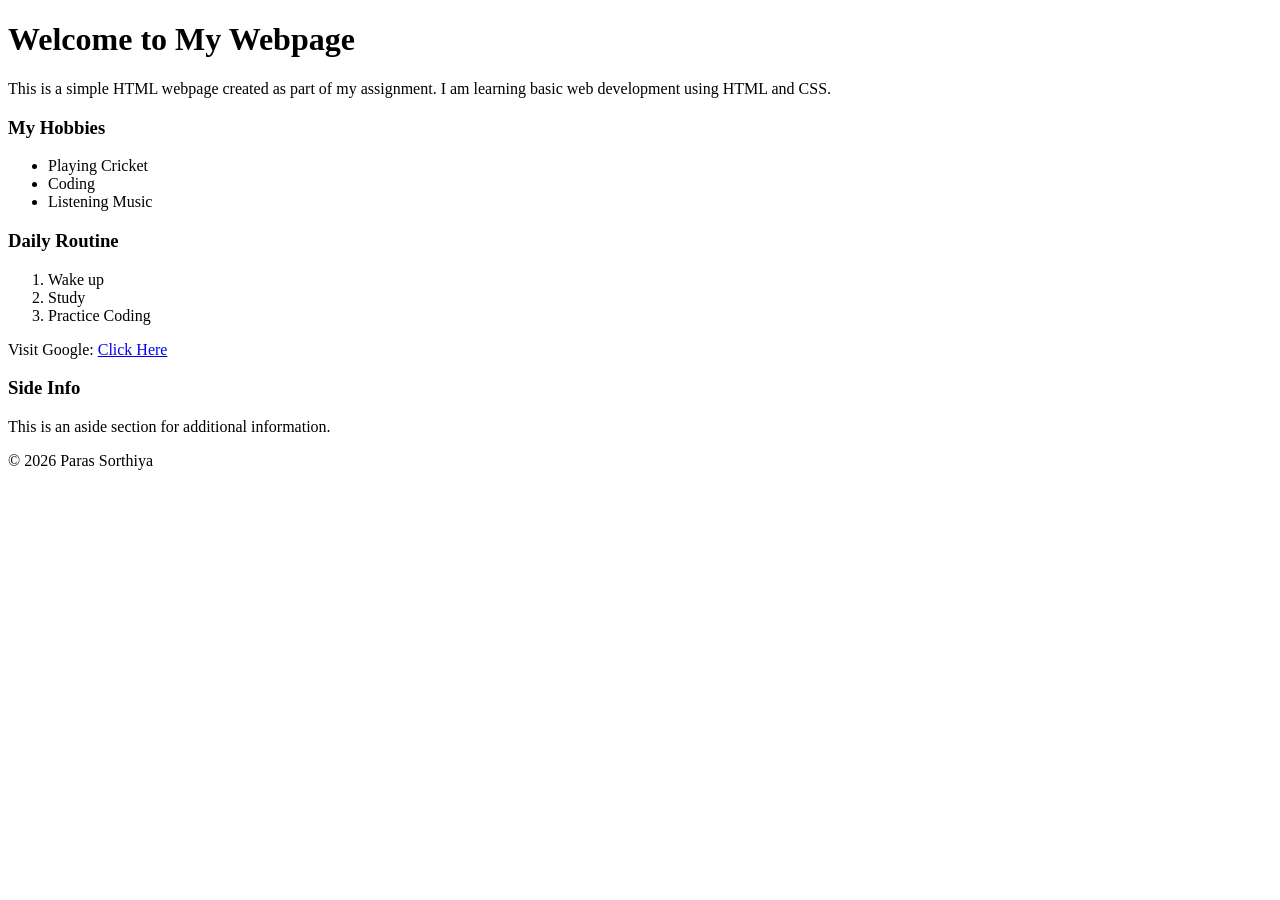
<file: Task-1/index.html>
<!DOCTYPE html>
<html lang="en">
<head>
    <meta charset="UTF-8">
    <meta name="viewport" content="width=device-width, initial-scale=1.0">
    <title>Task-1</title>
</head>
<body>

     <header>
        <h1>Welcome to My Webpage</h1>
    </header>

    <main>
        <p>
            This is a simple HTML webpage created as part of my assignment.
            I am learning basic web development using HTML and CSS.
        </p>

         <h3>My Hobbies</h3>
        <ul>
            <li>Playing Cricket</li>
            <li>Coding</li>
            <li>Listening Music</li>
        </ul>

         <h3>Daily Routine</h3>
        <ol>
            <li>Wake up</li>
            <li>Study</li>
            <li>Practice Coding</li>
        </ol>

         <p>
            Visit Google:
            <a href="https://www.google.com" target="_blank">Click Here</a>
        </p>
    </main>

     <aside>
        <h3>Side Info</h3>
        <p>This is an aside section for additional information.</p>
    </aside>

     <footer>
        <p>© 2026 Paras Sorthiya</p>
    </footer>

</body>
</html>
</file>
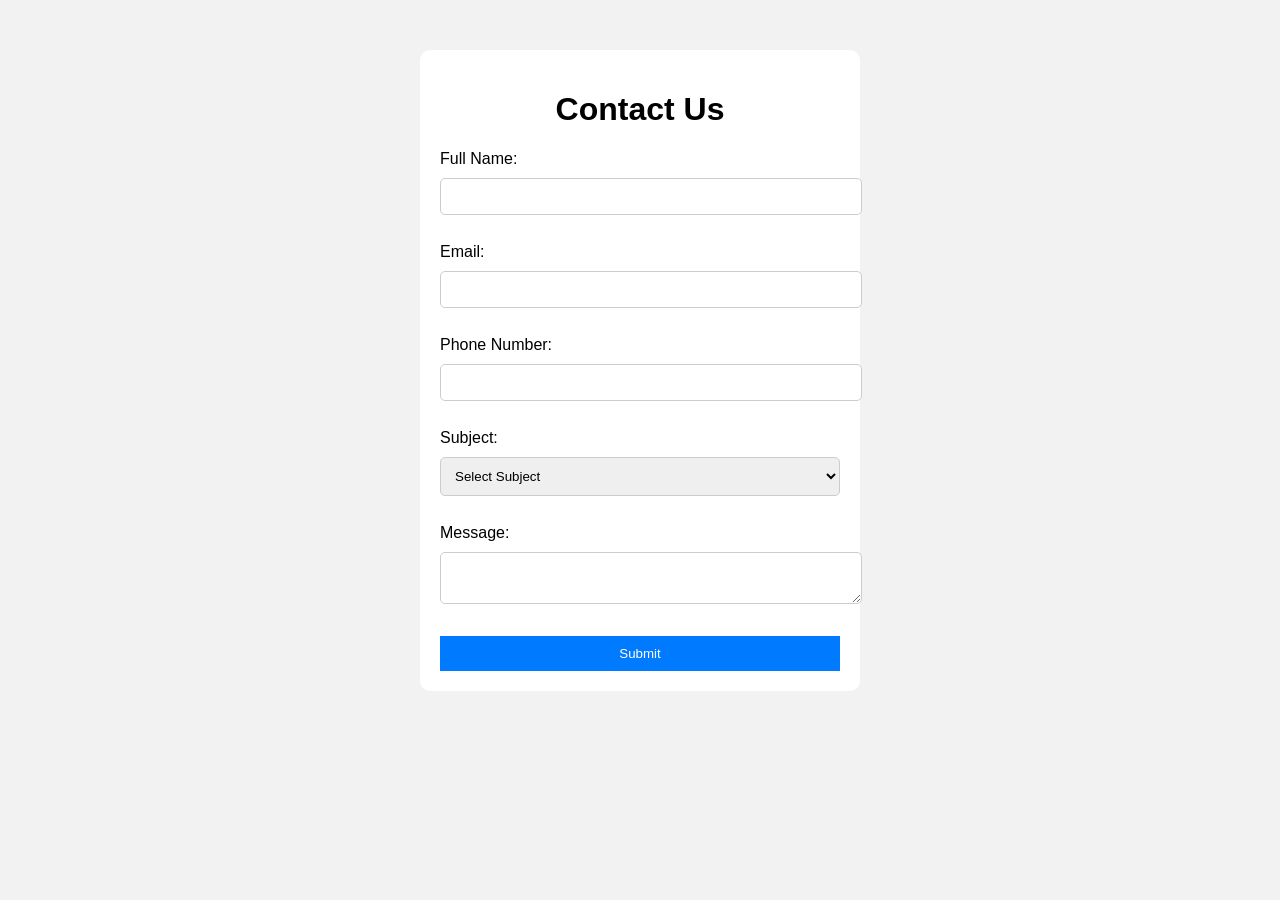
<file: Task-2/index.html>
<!DOCTYPE html>
<html lang="en">
<head>
    <meta charset="UTF-8">
    <meta name="viewport" content="width=device-width, initial-scale=1.0">
    <title>Contact Form</title>
    <link rel="stylesheet" href="style.css">
</head>
<body>

    <div class="form-container">
        <h1 id="title">Contact Us</h1>

        <form>

            <label for="name">Full Name:</label><br>
            <input type="text" id="name" required minlength="3" maxlength="50"><br><br>

            <label for="email">Email:</label><br>
            <input type="email" id="email" required><br><br>

            <label for="phone">Phone Number:</label><br>
            <input type="tel" id="phone" required pattern="[0-9]{10}"><br><br>

            <label for="subject">Subject:</label><br>
            <select id="subject" required>
                <option value="">Select Subject</option>
                <option>Support</option>
                <option>Sales</option>
                <option>Feedback</option>
            </select><br><br>

            <label for="message">Message:</label><br>
            <textarea id="message" required minlength="10" maxlength="200"></textarea><br><br>

            <button id="submitBtn" type="submit">Submit</button>

        </form>
    </div>

</body>
</html>
</file>
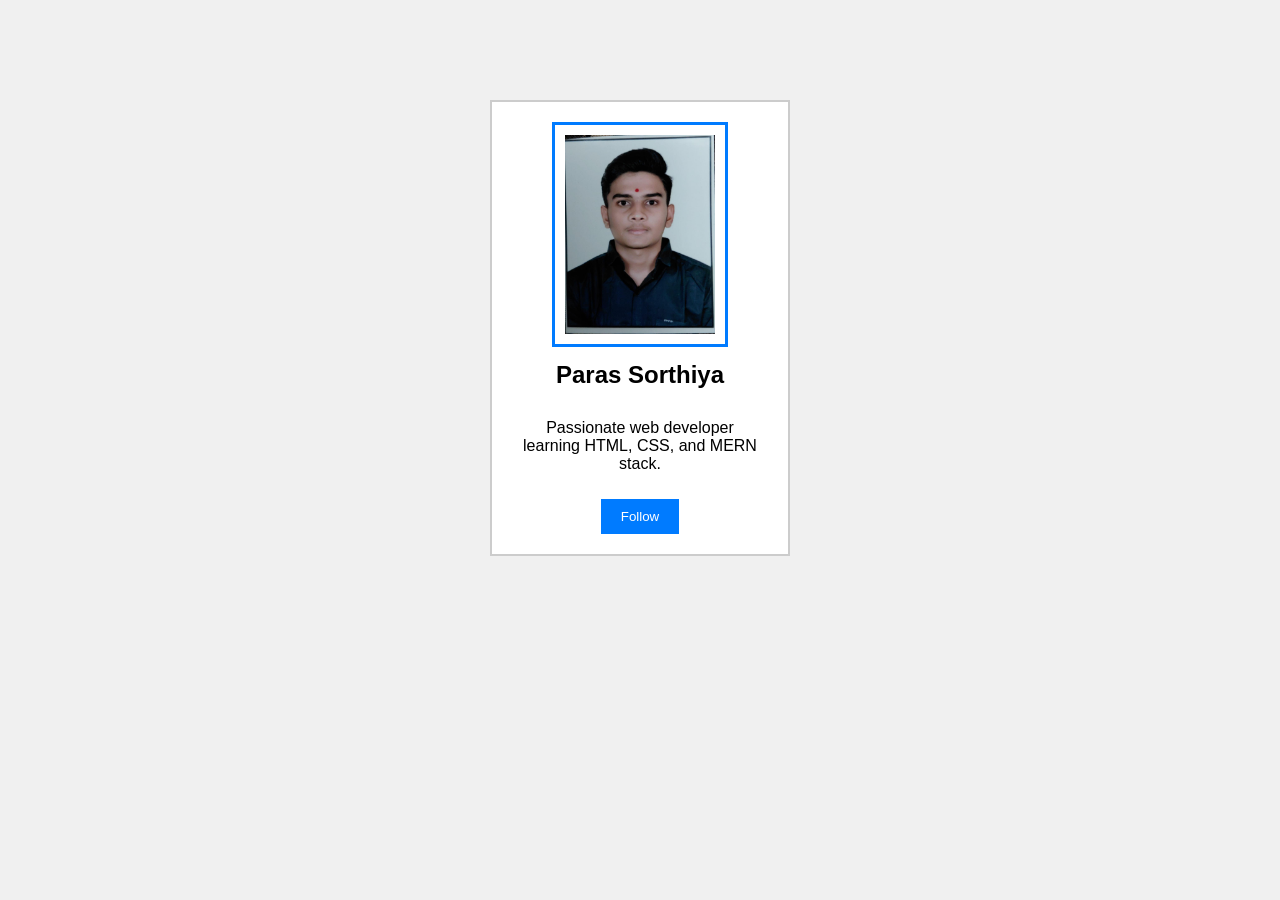
<file: Task-4/index.html>
<!DOCTYPE html>
<html lang="en">
<head>
    <meta charset="UTF-8">
    <meta name="viewport" content="width=device-width, initial-scale=1.0">
    <title>Profile Card</title>
    <link rel="stylesheet" href="style.css">
</head>
<body>

    <div class="card">
        <img src="Profile.jpeg" alt="Profile Image" class="profile-img">

        <h2 id="username">Paras Sorthiya</h2>

        <p class="bio">
            Passionate web developer learning HTML, CSS, and MERN stack.
        </p>

        <button id="followBtn">Follow</button>
    </div>

</body>
</html>
</file>
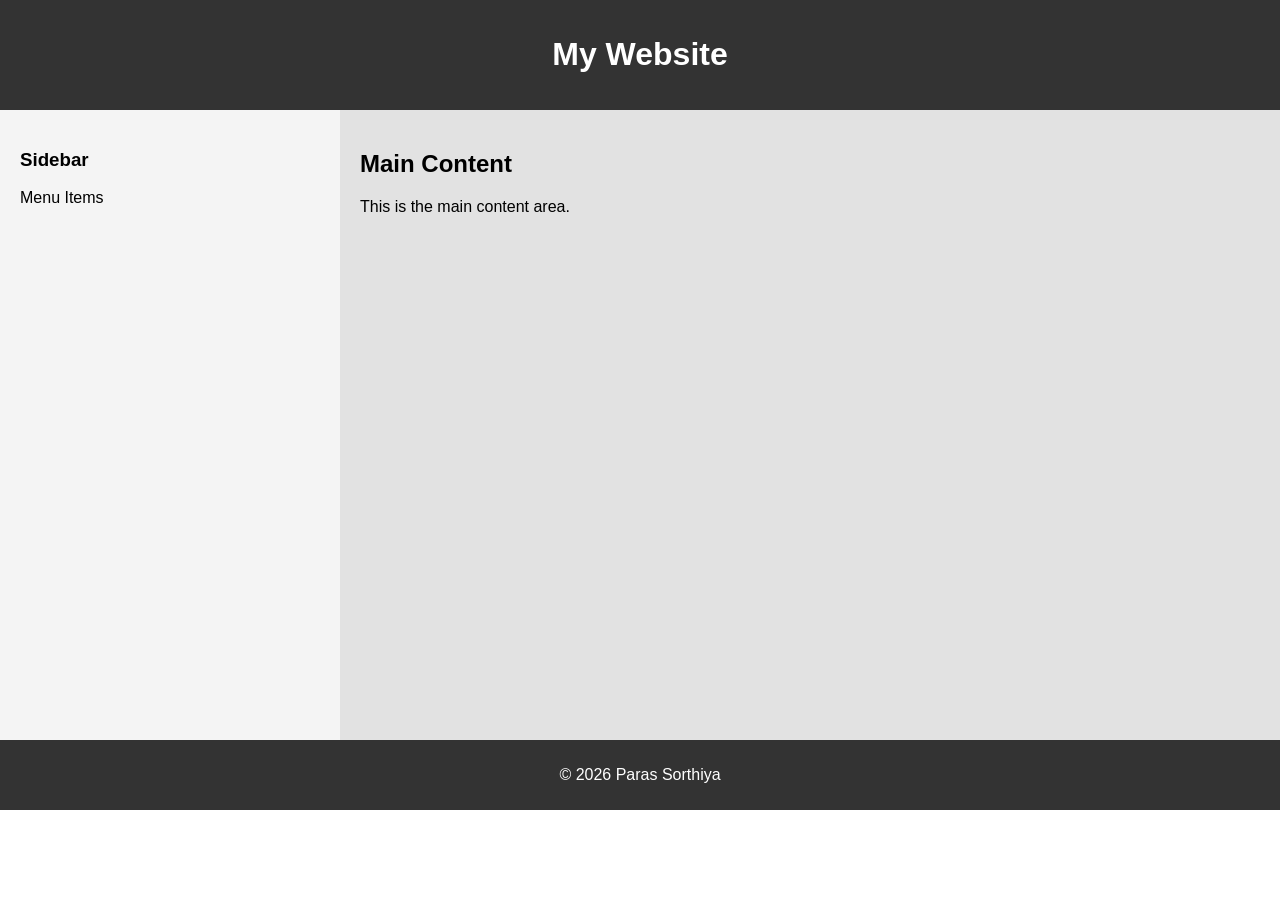
<file: Task-5/index.html>
<!DOCTYPE html>
<html lang="en">
<head>
    <meta charset="UTF-8">
    <meta name="viewport" content="width=device-width, initial-scale=1.0">
    <title>Flexbox Layout</title>
    <link rel="stylesheet" href="style.css">
</head>
<body>

    <header class="header">
        <h1>My Website</h1>
    </header>

    <div class="container">
 
        <aside class="sidebar">
            <h3>Sidebar</h3>
            <p>Menu Items</p>
        </aside>
 
        <main class="main-content">
            <h2>Main Content</h2>
            <p>This is the main content area.</p>
        </main>

    </div>
 
    <footer class="footer">
        <p>© 2026 Paras Sorthiya</p>
    </footer>

</body>
</html>
</file>
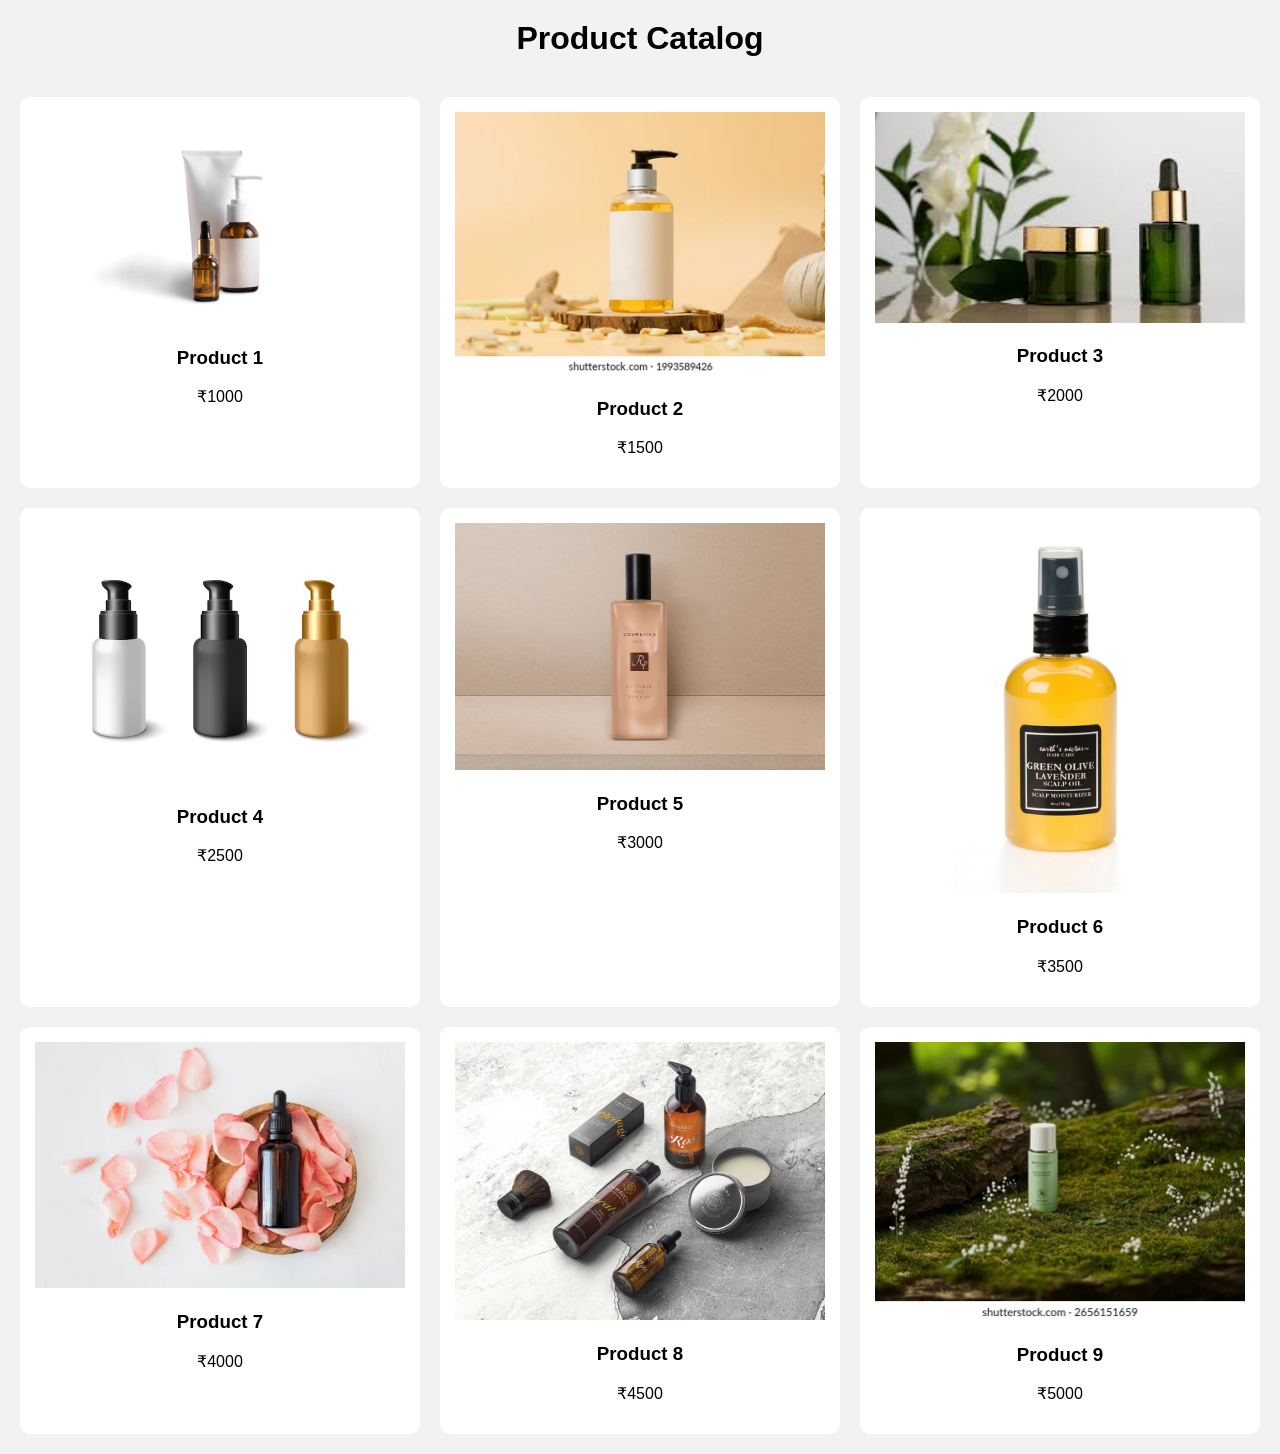
<file: Task-6/index.html>
<!DOCTYPE html>
<html lang="en">
<head>
    <meta charset="UTF-8">
    <meta name="viewport" content="width=device-width, initial-scale=1.0">
    <title>Product Grid</title>
    <link rel="stylesheet" href="style.css">
</head>
<body>
    <h1 class="title">Product Catalog</h1>

    <div class="grid-container">

        <div class="card">
            <img src="p1.png" alt="Product">
            <h3>Product 1</h3>
            <p>₹1000</p>
        </div>
 
        <div class="card">
            <img src="p2.png" alt="Product">
            <h3>Product 2</h3>
            <p>₹1500</p>
        </div>
 
        <div class="card">
            <img src="p3.jpg" alt="Product">
            <h3>Product 3</h3>
            <p>₹2000</p>
        </div>

        <div class="card">
            <img src="p4.png" alt="Product">
            <h3>Product 4</h3>
            <p>₹2500</p>
        </div>

        <div class="card">
            <img src="p5.png" alt="Product">
            <h3>Product 5</h3>
            <p>₹3000</p>
        </div>
 
        <div class="card">
            <img src="p6.jpg" alt="Product">
            <h3>Product 6</h3>
            <p>₹3500</p>
        </div>
 
        <div class="card">
            <img src="p7.png" alt="Product">
            <h3>Product 7</h3>
            <p>₹4000</p>
        </div>
 
        <div class="card">
            <img src="p8.png" alt="Product">
            <h3>Product 8</h3>
            <p>₹4500</p>
        </div>
 
        <div class="card">
            <img src="p9.png" alt="Product">
            <h3>Product 9</h3>
            <p>₹5000</p>
        </div>

    </div>

</body>
</html>
</file>
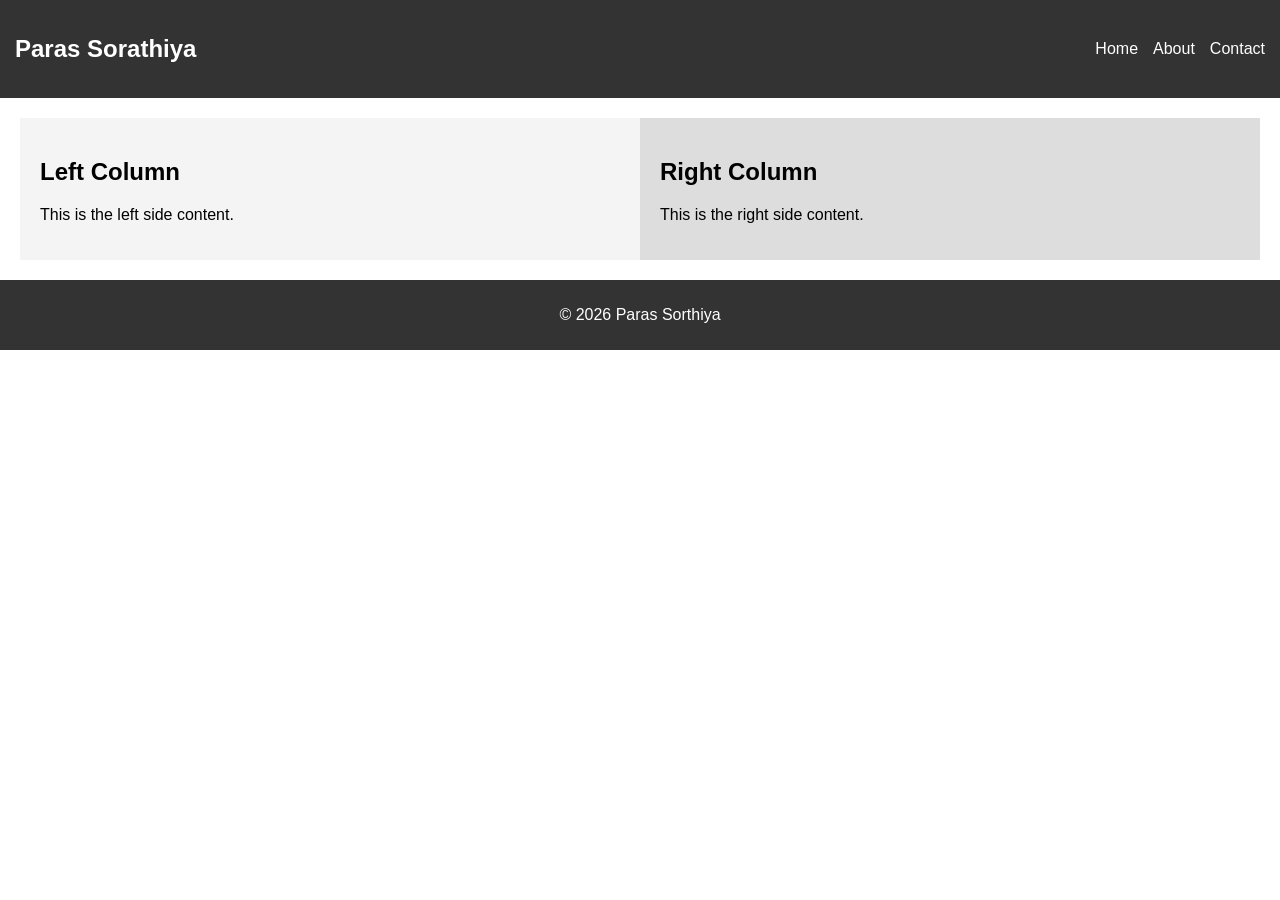
<file: Task-7/index.html>
<!DOCTYPE html>
<html lang="en">
<head>
    <meta charset="UTF-8">
    <meta name="viewport" content="width=device-width, initial-scale=1.0">
    <title>Responsive Layout</title>

    <link rel="stylesheet" href="style.css">
</head>
<body>
 
    <nav class="navbar">
        <h2>Paras Sorathiya</h2>
        <ul class="nav-links">
            <li><a href="#">Home</a></li>
            <li><a href="#">About</a></li>
            <li><a href="#">Contact</a></li>
        </ul>
    </nav>
 
    <div class="container">
        <div class="column left">
            <h2>Left Column</h2>
            <p>This is the left side content.</p>
        </div>

        <div class="column right">
            <h2>Right Column</h2>
            <p>This is the right side content.</p>
        </div>
    </div>
 
    <footer class="footer">
        <p>© 2026 Paras Sorthiya</p>
    </footer>

</body>
</html>
</file>
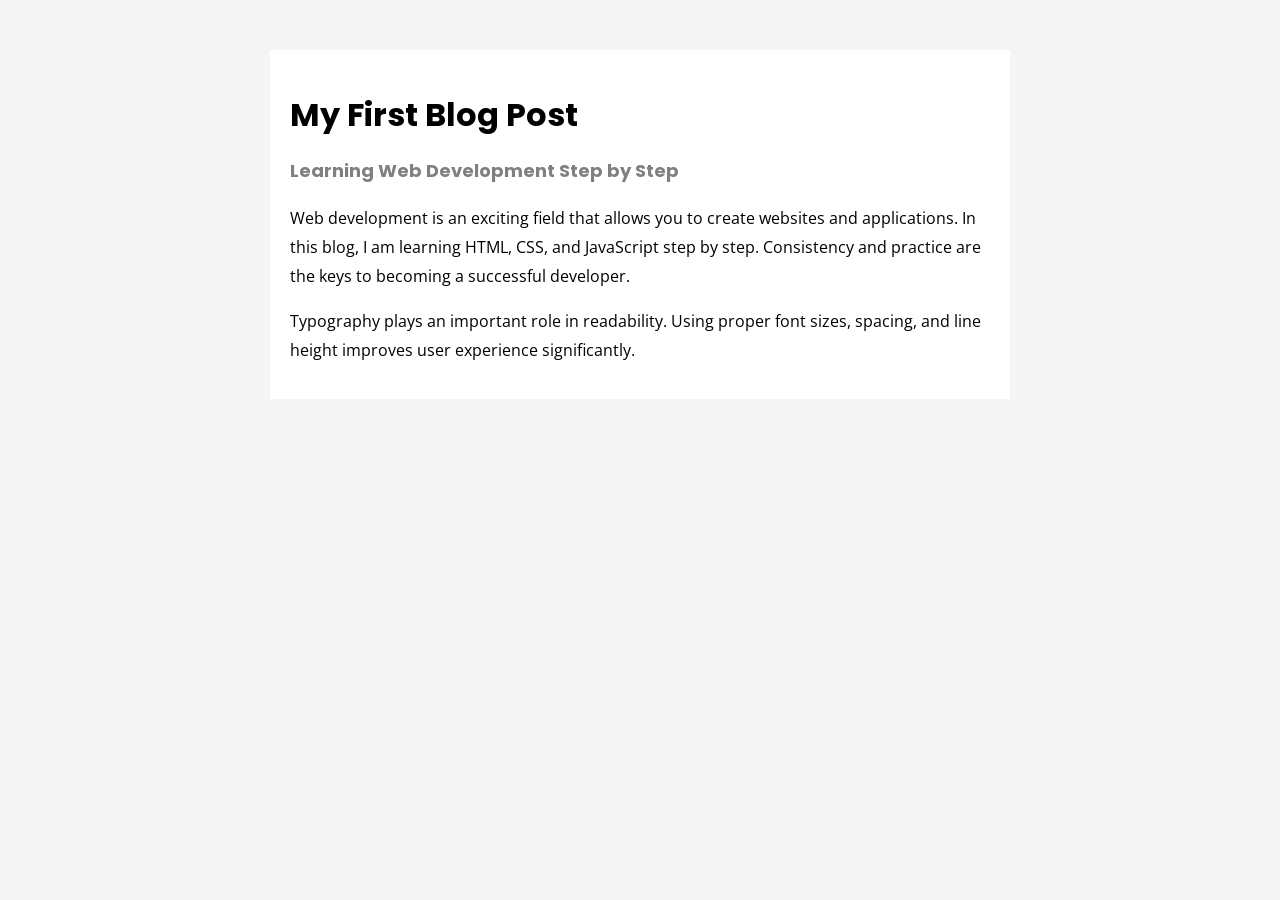
<file: Task-8/index.html>
<!DOCTYPE html>
<html lang="en">
<head>
    <meta charset="UTF-8">
    <meta name="viewport" content="width=device-width, initial-scale=1.0">
    <title>Blog Post</title>

    <link href="https://fonts.googleapis.com/css2?family=Poppins:wght@600&family=Open+Sans&display=swap" rel="stylesheet">
    <link rel="stylesheet" href="style.css">
</head>
<body>

    <div class="blog-container">

        <h1 class="title">My First Blog Post</h1>

        <h3 class="subtitle">Learning Web Development Step by Step</h3>

        <p class="content">
            Web development is an exciting field that allows you to create websites and applications.
            In this blog, I am learning HTML, CSS, and JavaScript step by step.
            Consistency and practice are the keys to becoming a successful developer.
        </p>

        <p class="content">
            Typography plays an important role in readability. Using proper font sizes,
            spacing, and line height improves user experience significantly.
        </p>

    </div>

</body>
</html>
</file>
<file: Task-2/style.css>
body {
    font-family: Arial, sans-serif;
    background-color: #f2f2f2;
}
 
.form-container {
    width: 400px;
    margin: 50px auto;
    padding: 20px;
    background-color: #ffffff;
    border-radius: 10px;
}
 
#title {
    text-align: center;
}
 
form input,
form select,
form textarea {
    width: 100%;
    padding: 10px;       
    margin: 10px 0;    
    border: 1px solid #ccc;
    border-radius: 5px;
}
 
#submitBtn {
    width: 100%;
    padding: 10px;
    background-color: #007bff;
    color: white;
    border: none;
    cursor: pointer;
}

#submitBtn:hover {
    background-color: #0056b3;
}
</file>
<file: Task-4/style.css>
body {
    font-family: Arial, sans-serif;
    background-color: #f0f0f0;
}
 
.card {
    width: 300px;
    margin: 100px auto;   
    padding: 20px;
    border: 2px solid #ccc;
    text-align: center;
    background-color: white;

    box-sizing: border-box;   
}

.profile-img {
    width: 150px;
    padding: 10px;
    border: 3px solid #007bff;

    box-sizing: content-box;  
}

#username {
    margin-top: 10px;
}

.bio {
    padding: 10px;
}

#followBtn {
    padding: 10px 20px;
    border: none;
    background-color: #007bff;
    color: white;
    cursor: pointer;
}

#followBtn:hover {
    background-color: #2d3640;
    
}
</file>
<file: Task-5/style.css>
body {
    margin: 0;
    font-family: Arial, sans-serif;
}
 
.header {
    background-color: #333;
    color: white;
    text-align: center;
    padding: 15px;
}

.container {
    display: flex;
    justify-content: space-between;   /* horizontal alignment ✔ */
    align-items: stretch;             /* vertical alignment ✔ */
    min-height: 70vh;
}
 
.sidebar {
    width: 25%;
    background-color: #f4f4f4;
    padding: 20px;
}
 
.main-content {
    width: 75%;
    background-color: #e2e2e2;
    padding: 20px;
}
 
.footer {
    background-color: #333;
    color: white;
    text-align: center;
    padding: 10px;
}
 
@media (max-width: 768px) {
    .container {
        flex-direction: column;   /* stack layout */
    }

    .sidebar,
    .main-content {
        width: 100%;
    }
}
</file>
<file: Task-6/style.css>
body {
    font-family: Arial, sans-serif;
    background-color: #f2f2f2;
    margin: 0;
}
 
.title {
    text-align: center;
    margin: 20px;
}
 
.grid-container {
    display: grid;
    grid-template-columns: repeat(3, 1fr); /* 3 columns ✔ */
    grid-gap: 20px; /* spacing ✔ */
    padding: 20px;
}
 
.card {
    background-color: white;
    padding: 15px;
    text-align: center;
    border-radius: 10px;
    transition: 0.3s;
}
 
.card img {
    width: 100%;
}
 
.card:hover {
    transform: scale(1.05);
    box-shadow: 0 0 10px rgba(0,0,0,0.2);
}
 
@media (max-width: 768px) {
    .grid-container {
        grid-template-columns: repeat(2, 1fr);
    }
}

@media (max-width: 480px) {
    .grid-container {
        grid-template-columns: 1fr;
    }
}
</file>
<file: Task-7/style.css>
body {
    margin: 0;
    font-family: Arial, sans-serif;
}

.navbar {
    background-color: #333;
    color: white;
    padding: 15px;
    display: flex;
    justify-content: space-between;
    align-items: center;
}

.nav-links {
    list-style: none;
    display: flex;
    gap: 15px;
}

.nav-links a {
    color: white;
    text-decoration: none;
}
 
.container {
    display: flex;
    padding: 20px;
}

.column {
    flex: 1;
    padding: 20px;
}
 
.left {
    background-color: #f4f4f4;
}

.right {
    background-color: #ddd;
}
 
.footer {
    background-color: #333;
    color: white;
    text-align: center;
    padding: 10px;
}
 
@media (max-width: 768px) {

    .container {
        flex-direction: column;
    }
 
    .navbar {
        flex-direction: column;
        text-align: center;
    }

    .nav-links {
        flex-direction: column;
        padding: 0;
    }

    body {
        font-size: 14px;
    }
 
    .column {
        padding: 10px;
    }
}
</file>
<file: Task-8/style.css>
body {
    margin: 0;
    padding: 0;
    background-color: #f5f5f5;
}
 
.blog-container {
    max-width: 700px;
    margin: 50px auto;
    padding: 20px;
    background-color: white;
}
 
.title {
    font-family: 'Poppins', sans-serif;
    font-size: 32px;
    margin-bottom: 10px;
}
 
.subtitle {
    font-family: 'Poppins', sans-serif;
    font-size: 18px;
    color: gray;
    margin-bottom: 20px;
}
 
.content {
    font-family: 'Open Sans', sans-serif;
    font-size: 16px;
    line-height: 1.8;   /* readability ✔ */
    margin-bottom: 15px;
}
 
@media (max-width: 768px) {
    .title {
        font-size: 24px;
    }

    .subtitle {
        font-size: 16px;
    }

    .content {
        font-size: 14px;
    }
}
</file>
